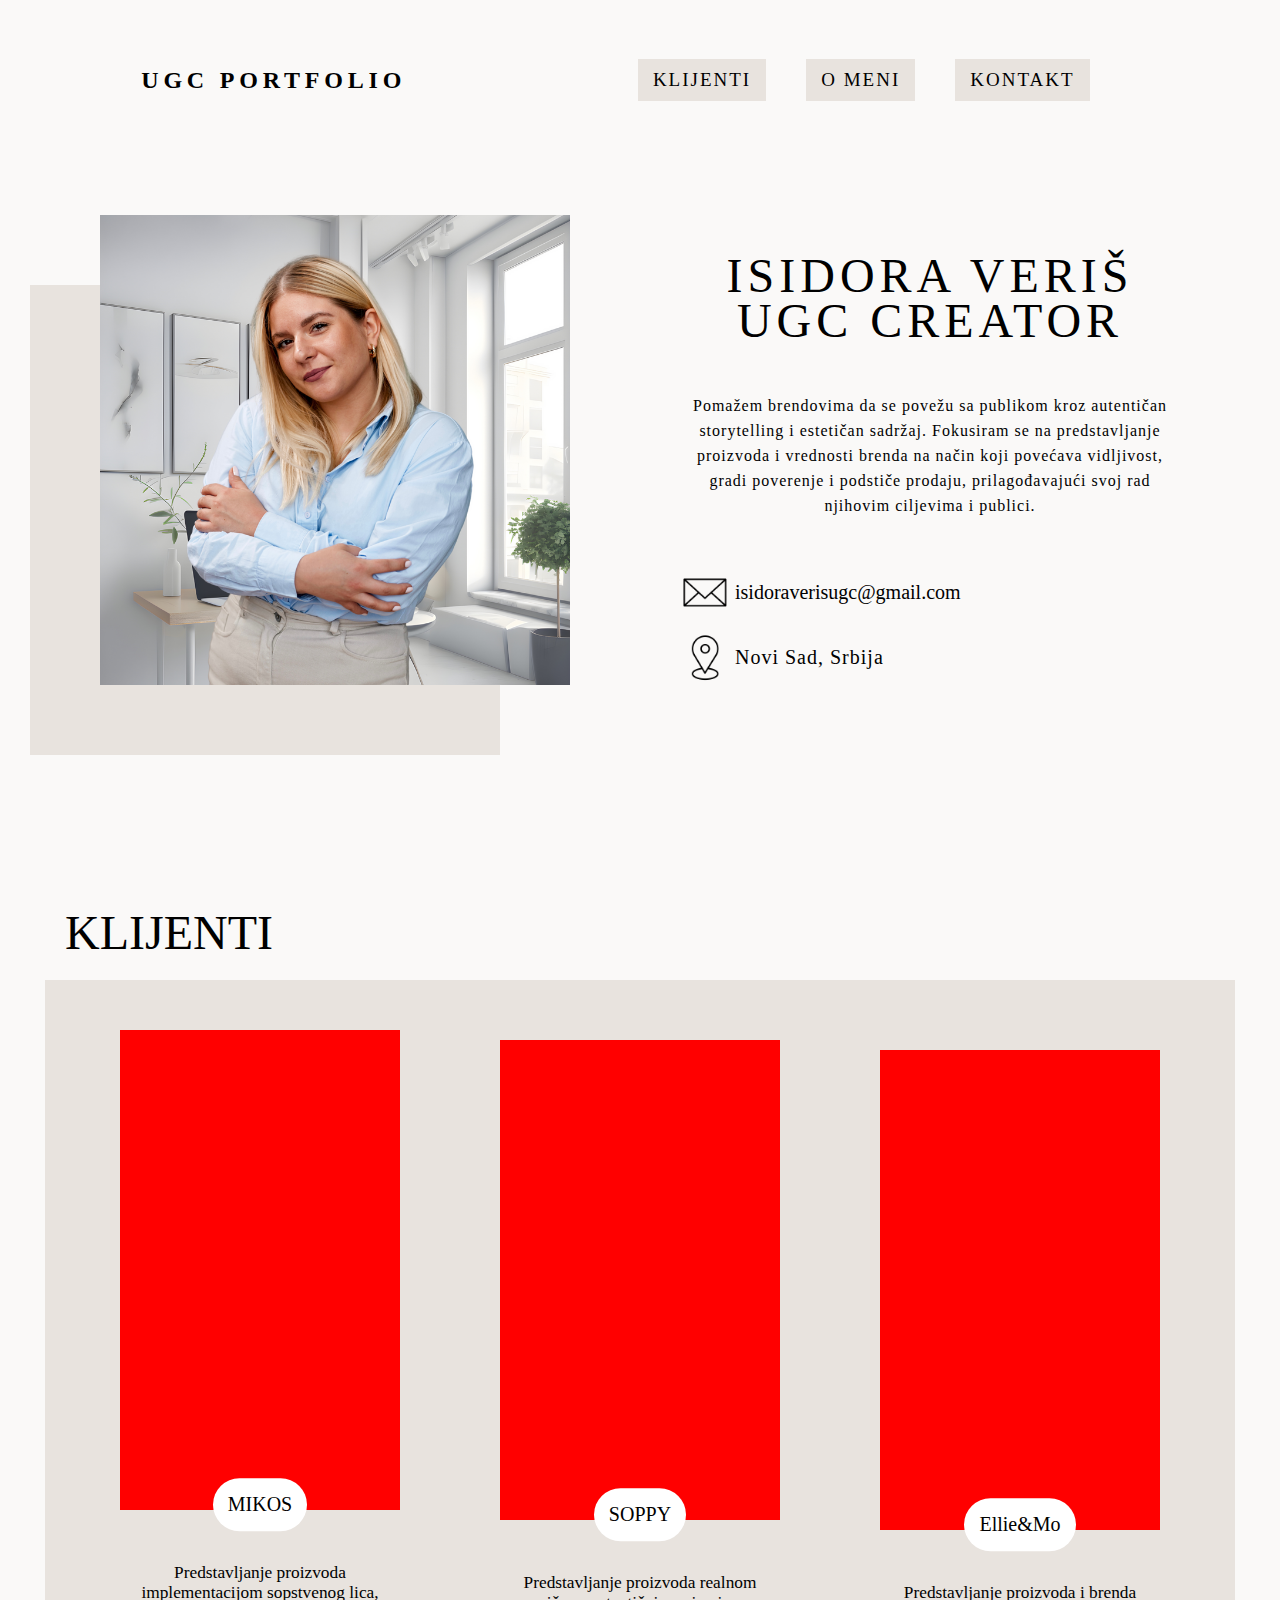
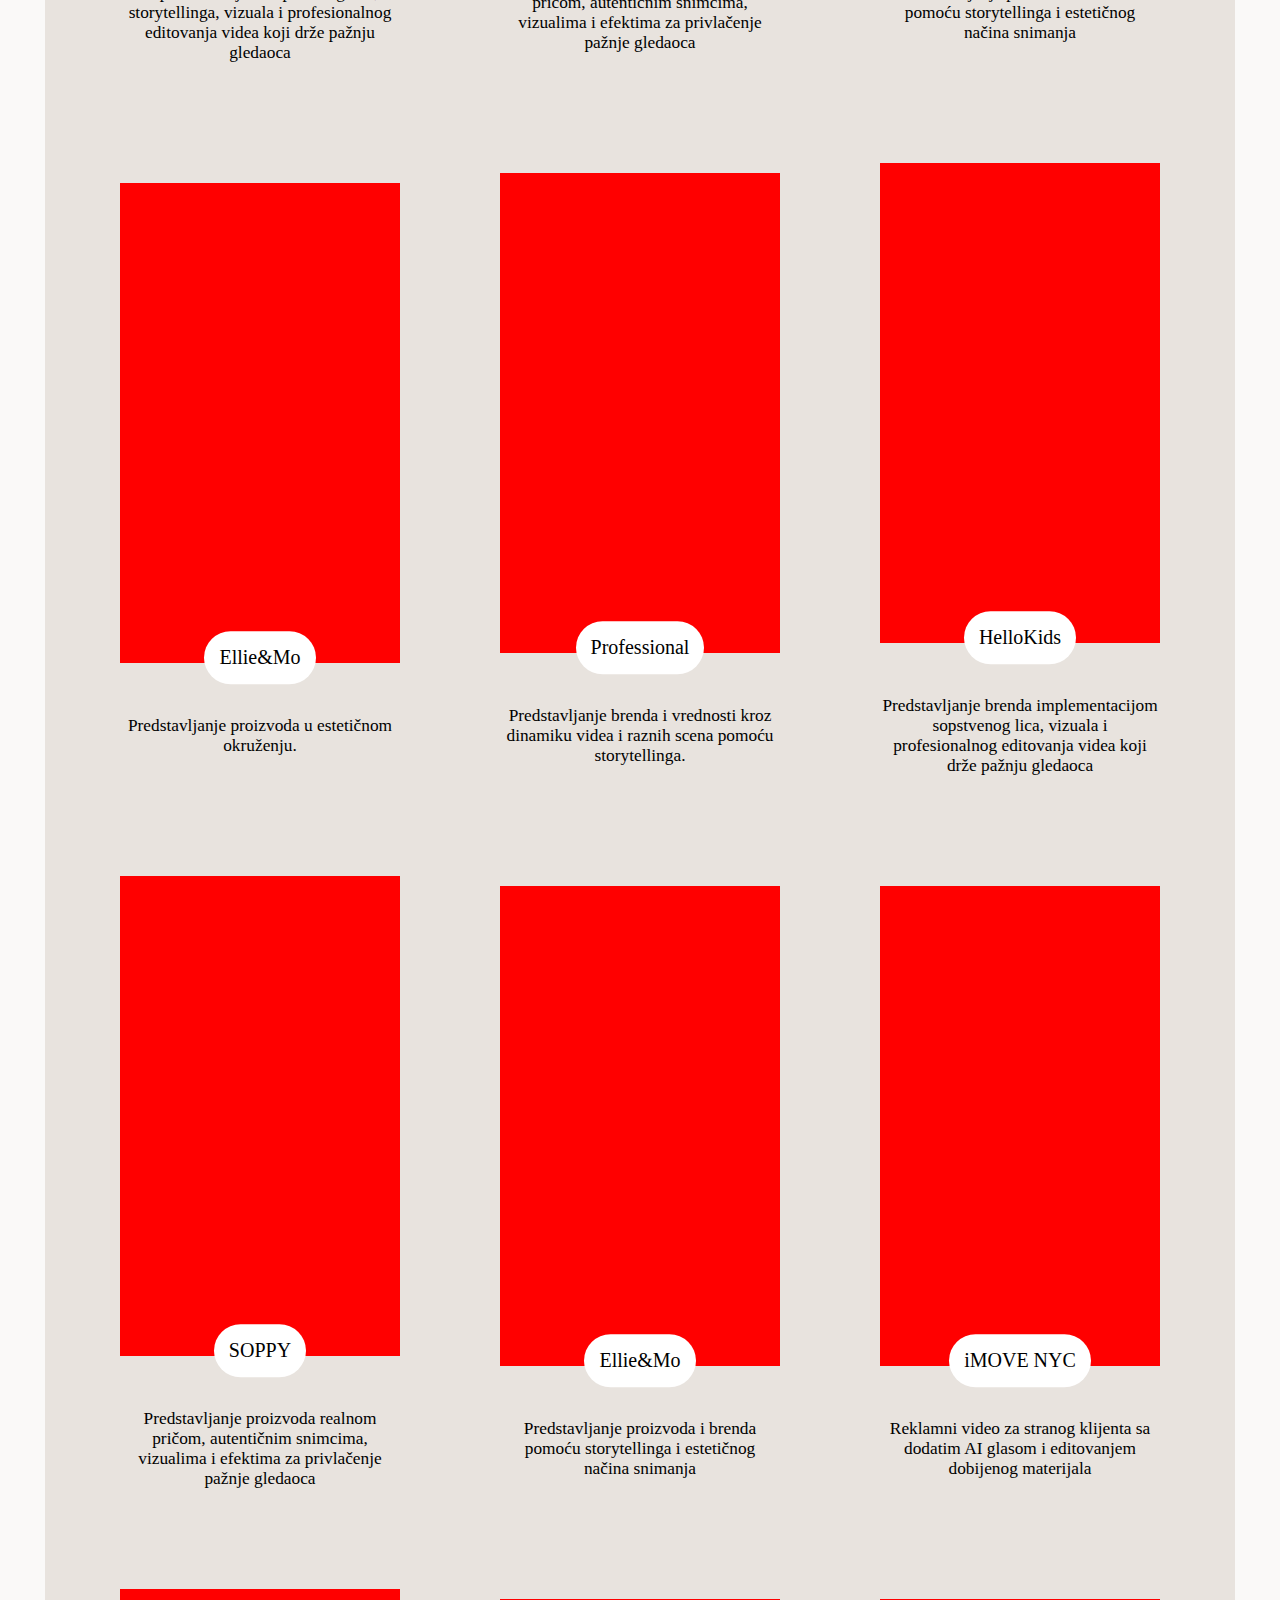
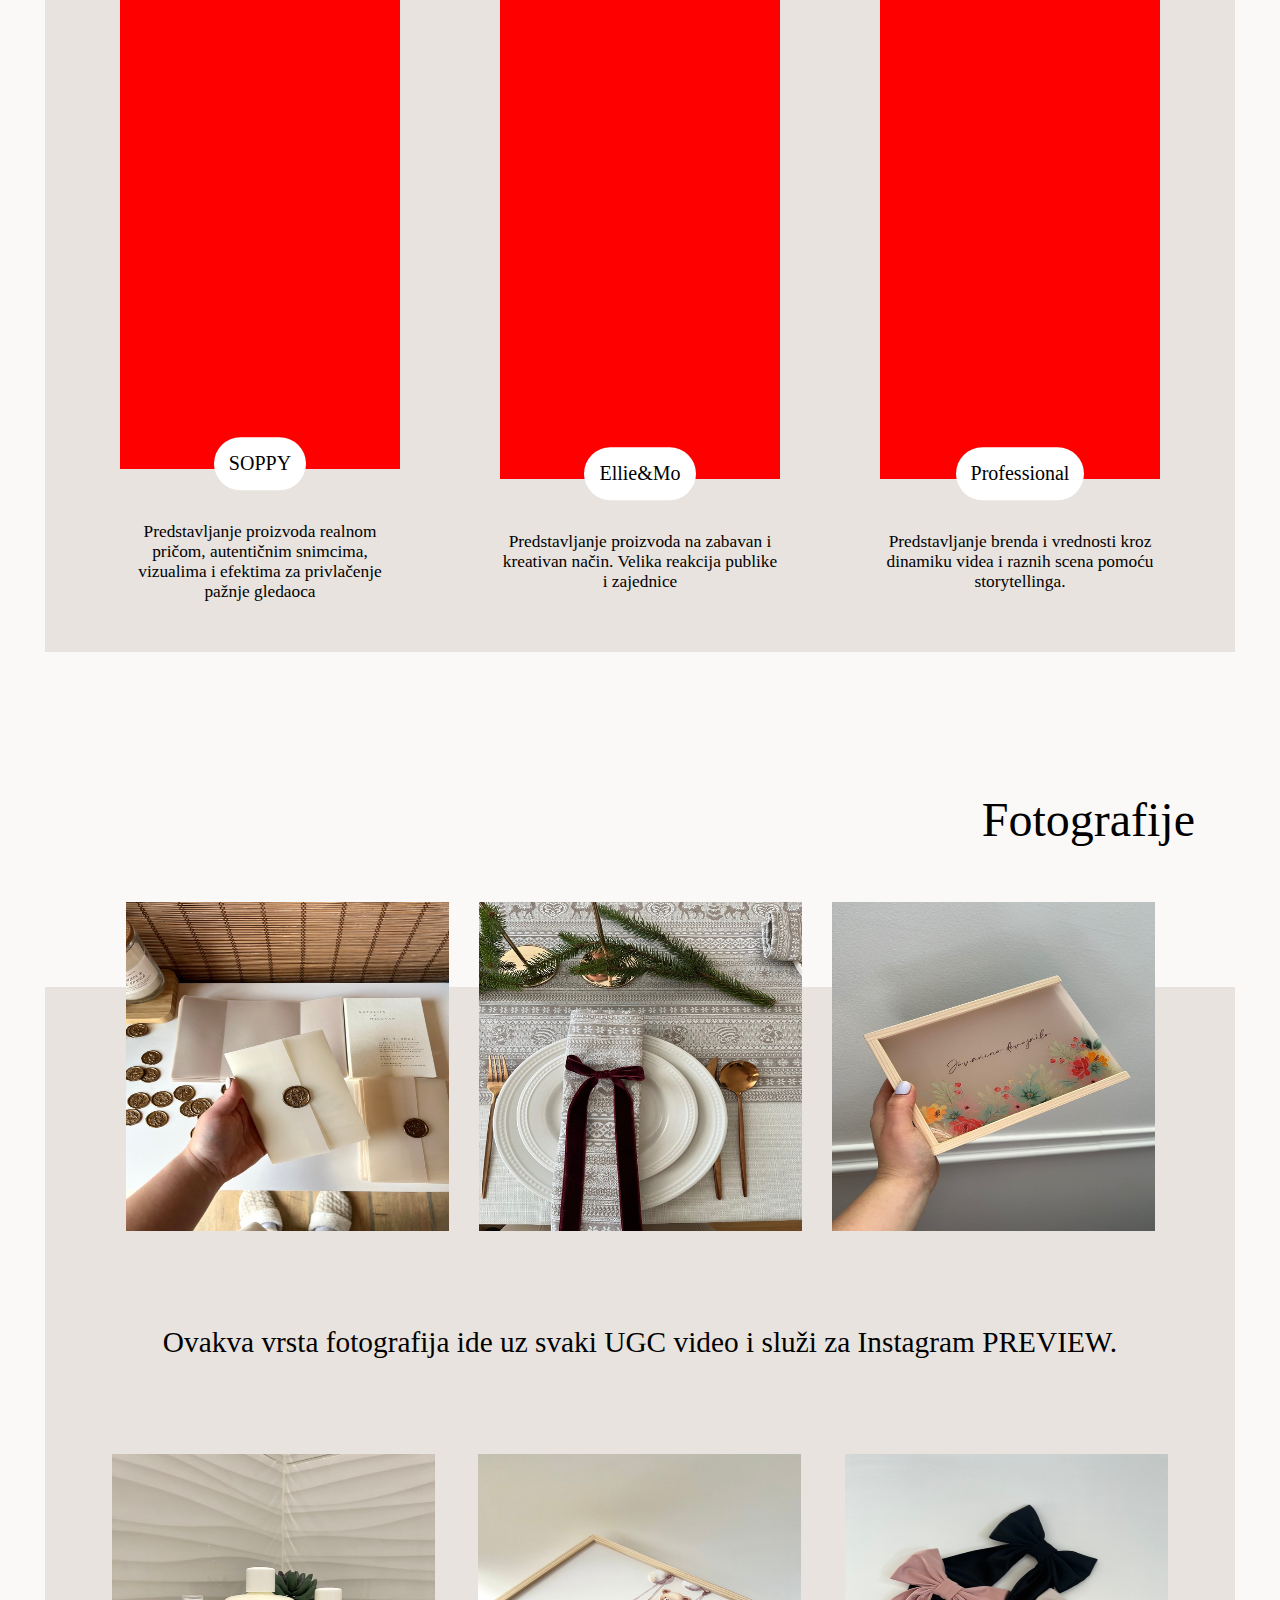
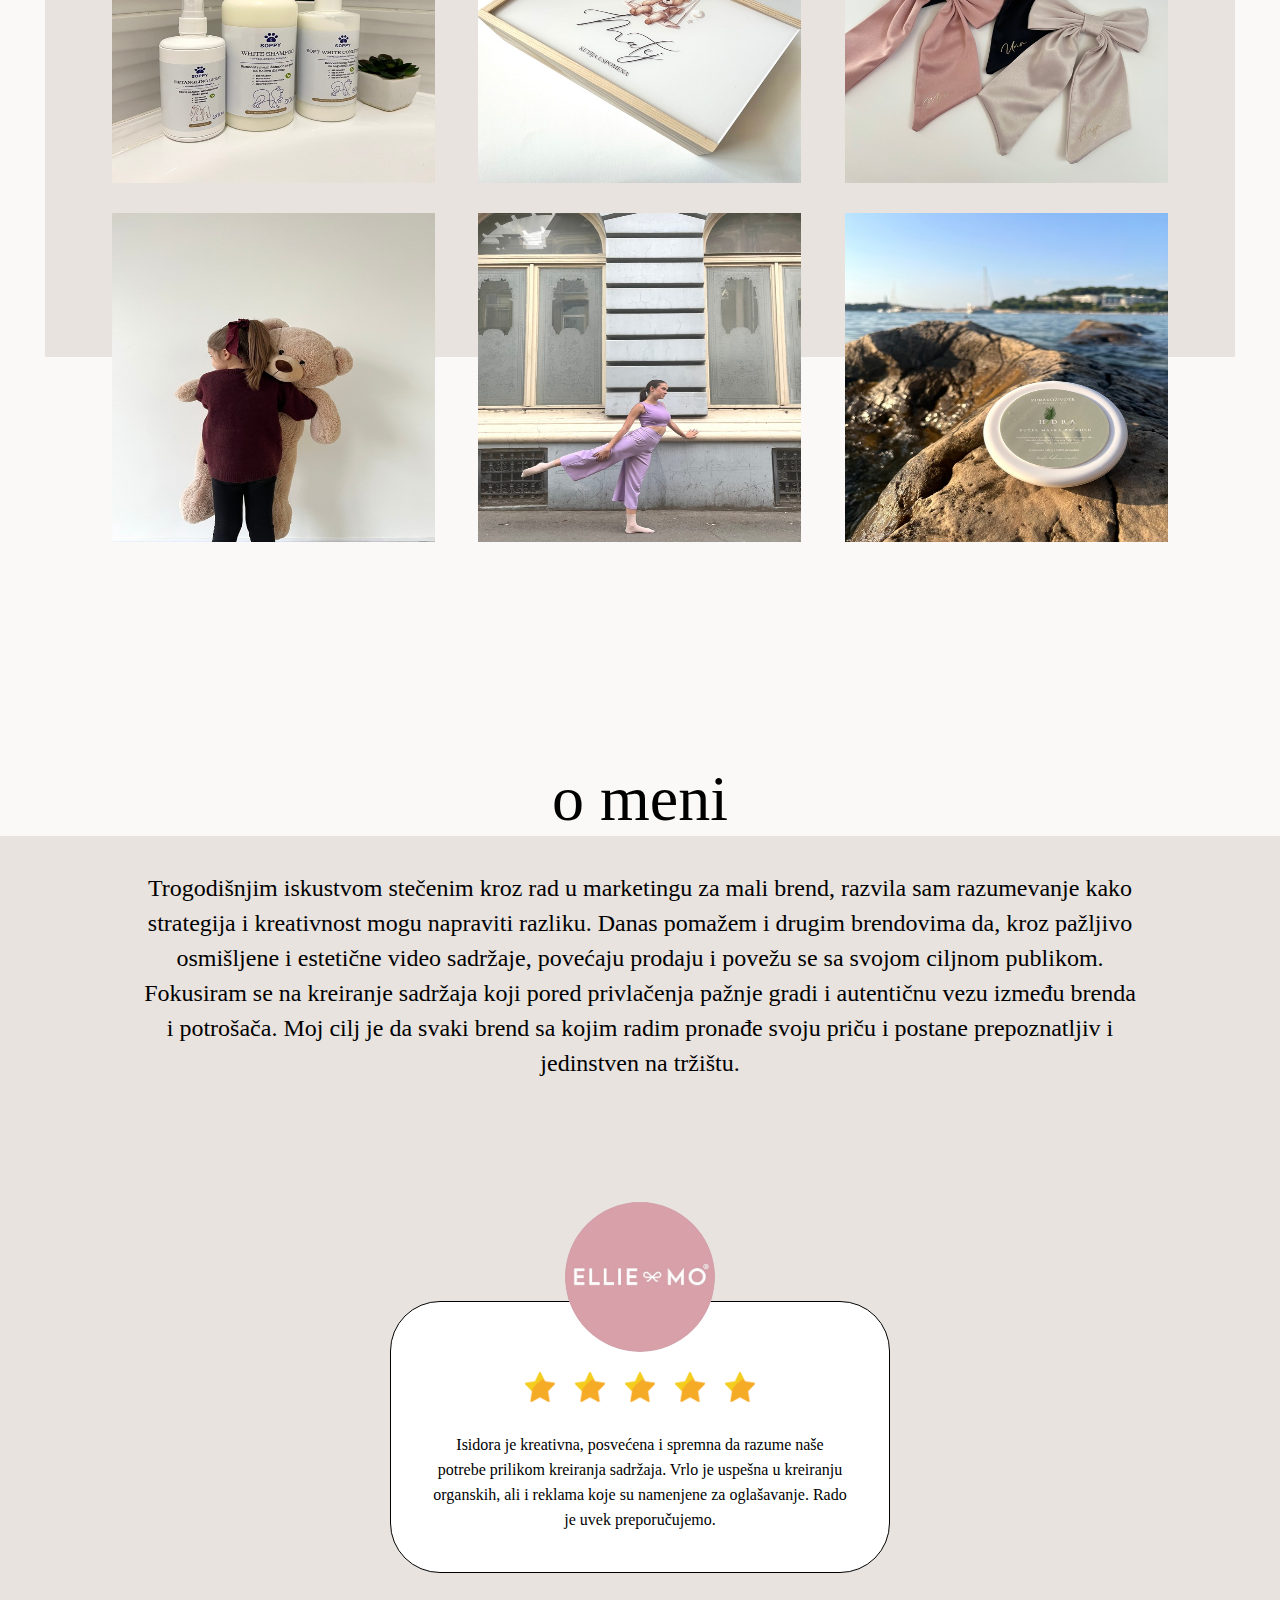
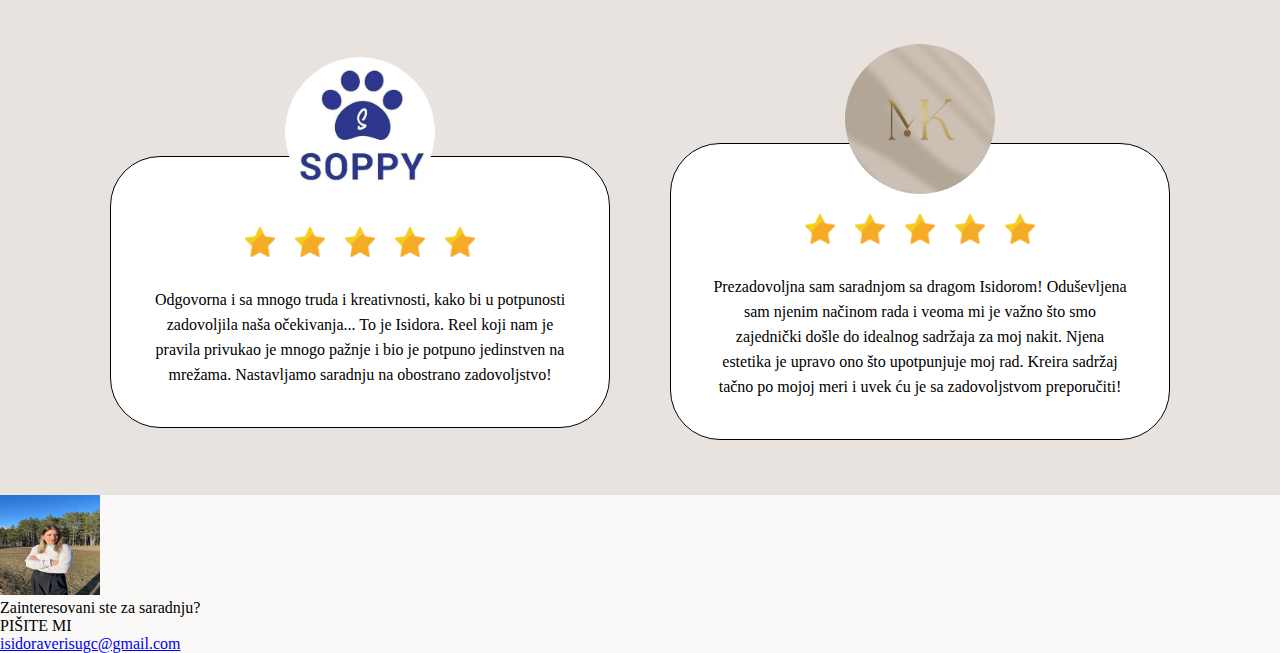
<file: roject-root/index.html>
<!DOCTYPE html>
<html lang="en">
  <head>
    <meta charset="UTF-8" />
    <meta name="viewport" content="width=device-width, initial-scale=1.0" />
    <link rel="stylesheet" href="main.css" />
    <link rel="stylesheet" href="klijenti.css" />
    <link rel="stylesheet" href="fotografije.css" />
    <link rel="stylesheet" href="o-meni.css" />

    <title>Isidoraverisugc</title>
  </head>
  <body>
    <div class="page-wrapper">
      <nav>
        <p>UGC PORTFOLIO</p>
        <menu>
          <button>KLIJENTI</button>
          <button>O MENI</button>
          <button>KONTAKT</button>
        </menu>
      </nav>
      <section class="header">
        <div class="proffile-wrapper">
          <img class="profile" src="/assets/profile.png" alt="Loading..." />
        </div>

        <div class="text">
          <p class="header-txt">ISIDORA VERIŠ<br />UGC CREATOR</p>

          <p>
            Pomažem brendovima da se povežu sa publikom kroz autentičan
            storytelling i estetičan sadržaj. Fokusiram se na predstavljanje
            proizvoda i vrednosti brenda na način koji povećava vidljivost,
            gradi poverenje i podstiče prodaju, prilagođavajući svoj rad
            njihovim ciljevima i publici.
          </p>

          <div class="boo">
            <img src="/assets/mail.png" alt="Loading..." />
            <a href="mailto:isidoraverisugc@gmail.com"
              >isidoraverisugc@gmail.com</a
            >
          </div>
          <div class="boo">
            <img src="/assets/location.png" alt="Loading..." />
            <p>Novi Sad, Srbija</p>
          </div>
        </div>
      </section>

      <div class="klijenti">
        <p class="klijenti-header">KLIJENTI</p>

        <div class="klijenti-holder">
          <div class="single-klijenti">
            <video src="#nekivideo"></video>
            <p>MIKOS</p>
            <p>
              Predstavljanje proizvoda implementacijom sopstvenog lica,
              storytellinga, vizuala i profesionalnog editovanja videa koji drže
              pažnju gledaoca
            </p>
          </div>
          <div class="single-klijenti">
            <video src="#nekivideo"></video>
            <p>SOPPY</p>
            <p>
              Predstavljanje proizvoda realnom pričom, autentičnim snimcima,
              vizualima i efektima za privlačenje pažnje gledaoca
            </p>
          </div>
          <div class="single-klijenti">
            <video src="#nekivideo"></video>
            <p>Ellie&Mo</p>
            <p>
              Predstavljanje proizvoda i brenda pomoću storytellinga i
              estetičnog načina snimanja
            </p>
          </div>
          <div class="single-klijenti">
            <video src="#nekivideo"></video>
            <p>Ellie&Mo</p>
            <p>Predstavljanje proizvoda u estetičnom okruženju.</p>
          </div>
          <div class="single-klijenti">
            <video src="#nekivideo"></video>
            <p>Professional</p>
            <p>
              Predstavljanje brenda i vrednosti kroz dinamiku videa i raznih
              scena pomoću storytellinga.
            </p>
          </div>
          <div class="single-klijenti">
            <video src="#nekivideo"></video>
            <p>HelloKids</p>
            <p>
              Predstavljanje brenda implementacijom sopstvenog lica, vizuala i
              profesionalnog editovanja videa koji drže pažnju gledaoca
            </p>
          </div>
          <div class="single-klijenti">
            <video src="#nekivideo"></video>
            <p>SOPPY</p>
            <p>
              Predstavljanje proizvoda realnom pričom, autentičnim snimcima,
              vizualima i efektima za privlačenje pažnje gledaoca
            </p>
          </div>
          <div class="single-klijenti">
            <video src="#nekivideo"></video>
            <p>Ellie&Mo</p>
            <p>
              Predstavljanje proizvoda i brenda pomoću storytellinga i
              estetičnog načina snimanja
            </p>
          </div>
          <div class="single-klijenti">
            <video src="#nekivideo"></video>
            <p>iMOVE NYC</p>
            <p>
              Reklamni video za stranog klijenta sa dodatim AI glasom i
              editovanjem dobijenog materijala
            </p>
          </div>
          <div class="single-klijenti">
            <video src="#nekivideo"></video>
            <p>SOPPY</p>
            <p>
              Predstavljanje proizvoda realnom pričom, autentičnim snimcima,
              vizualima i efektima za privlačenje pažnje gledaoca
            </p>
          </div>
          <div class="single-klijenti">
            <video src="#nekivideo"></video>
            <p>Ellie&Mo</p>
            <p>
              Predstavljanje proizvoda na zabavan i kreativan način. Velika
              reakcija publike i zajednice
            </p>
          </div>
          <div class="single-klijenti">
            <video src="#nekivideo"></video>
            <p>Professional</p>
            <p>
              Predstavljanje brenda i vrednosti kroz dinamiku videa i raznih
              scena pomoću storytellinga.
            </p>
          </div>
        </div>
      </div>

      <div class="fotografije">
        <p class="fotografije-header">Fotografije</p>
        <div class="img-box">
          <div class="img-holder">
            <img src="/assets/img1.jpg" alt="Loading..." />
            <img src="/assets/img2.jpg" alt="Loading..." />
            <img src="/assets/img3.jpg" alt="Loading..." />
          </div>
          <p>
            Ovakva vrsta fotografija ide uz svaki UGC video i služi za Instagram
            PREVIEW.
          </p>
          <div class="img-holder">
            <img src="/assets/img4.jpg" alt="Loading..." />
            <img src="/assets/img5.jpg" alt="Loading..." />
            <img src="/assets/img6.jpg" alt="Loading..." />
            <img src="/assets/img7.jpg" alt="Loading..." />
            <img src="/assets/img8.jpg" alt="Loading..." />
            <img src="/assets/img9.jpg" alt="Loading..." />
          </div>
        </div>
      </div>
    </div>

    <div class="o-meni">
      <p class="o-meni-header">o meni</p>

      <div class="o-meni-content">
        <div class="page-wrapper">
          <p>
            Trogodišnjim iskustvom stečenim kroz rad u marketingu za mali brend,
            razvila sam razumevanje kako strategija i kreativnost mogu napraviti
            razliku. Danas pomažem i drugim brendovima da, kroz pažljivo
            osmišljene i estetične video sadržaje, povećaju prodaju i povežu se
            sa svojom ciljnom publikom. Fokusiram se na kreiranje sadržaja koji
            pored privlačenja pažnje gradi i autentičnu vezu između brenda i
            potrošača. Moj cilj je da svaki brend sa kojim radim pronađe svoju
            priču i postane prepoznatljiv i jedinstven na tržištu.
          </p>

          <div class="comments">

            <div class="single-comment">
              <img class="img-profile" src="/assets/ellie-mo.jpg" alt="Loaging..." />
              <div class="stars">
                <img src="/assets/star.png" alt="Loading..." />
                <img src="/assets/star.png" alt="Loading..." />
                <img src="/assets/star.png" alt="Loading..." />
                <img src="/assets/star.png" alt="Loading..." />
                <img src="/assets/star.png" alt="Loading..." />
              </div>
              <p>
                Isidora je kreativna, posvećena i spremna da razume naše potrebe
                prilikom kreiranja sadržaja. Vrlo je uspešna u kreiranju
                organskih, ali i reklama koje su namenjene za oglašavanje. Rado
                je uvek preporučujemo.
              </p>
            </div>

            <div class="comment-box">
              <div class="single-comment">
                <img class="img-profile" src="/assets/soppy.jpg" alt="Loaging..." />
                <div class="stars">
                  <img src="/assets/star.png" alt="Loading..." />
                  <img src="/assets/star.png" alt="Loading..." />
                  <img src="/assets/star.png" alt="Loading..." />
                  <img src="/assets/star.png" alt="Loading..." />
                  <img src="/assets/star.png" alt="Loading..." />
                </div>
                <p>
                  Odgovorna i sa mnogo truda i kreativnosti, kako bi u
                  potpunosti zadovoljila naša očekivanja... To je Isidora. Reel
                  koji nam je pravila privukao je mnogo pažnje i bio je potpuno
                  jedinstven na mrežama. Nastavljamo saradnju na obostrano
                  zadovoljstvo!
                </p>
              </div>

              <div class="single-comment">
                <img class="img-profile" src="/assets/MK.jpg" alt="Loaging..." />
                <div class="stars">
                  <img src="/assets/star.png" alt="Loading..." />
                  <img src="/assets/star.png" alt="Loading..." />
                  <img src="/assets/star.png" alt="Loading..." />
                  <img src="/assets/star.png" alt="Loading..." />
                  <img src="/assets/star.png" alt="Loading..." />
                </div>
                <p>
                  Prezadovoljna sam saradnjom sa dragom Isidorom! Oduševljena
                  sam njenim načinom rada i veoma mi je važno što smo zajednički
                  došle do idealnog sadržaja za moj nakit. Njena estetika je
                  upravo ono što upotpunjuje moj rad. Kreira sadržaj tačno po
                  mojoj meri i uvek ću je sa zadovoljstvom preporučiti!
                </p>
              </div>
            </div>
          </div>
        </div>
      </div>
    </div>
    <div class="footer">
      <img src="/assets/profile2.jpg" alt="Loading..." />
      <div class="txt-box">
        <p>Zainteresovani ste za saradnju?</p>
        <p>PIŠITE MI</p>
        <a href="mailto:isidoraverisugc@gmail.com">isidoraverisugc@gmail.com</a>
      </div>
    </div>
  </body>
</html>
</file>
<file: roject-root/main.css>
* {
    margin: 0;
    padding: 0;
    box-sizing: border-box;
    font-family: Georgia, Times New Roman, serif;

}

img {
    width: 100px;
    height: 100px;
}

body {
    background-color: #faf9f8;
}

.page-wrapper {
    max-width: 1200px;
    margin: 0 auto;
    padding: 5px;
}

nav {
    height: 150px;
    display: flex;
    justify-content: space-around;
    align-items: center;
    flex-wrap: wrap;
    padding: 5px;
    text-align: center;

}

nav p {
    align-items: center;
    font-size: 1.5em;
    font-weight: 600;
    letter-spacing: 0.2em;
    font-size: none;
    text-decoration: none;
}

nav menu {
    display: flex;
    justify-content: center;
    align-items: center;
    flex-wrap: wrap;
    width: 550px;

}

/* button responsive  */

nav menu button {
    font-size: 19px;
    margin: 20px;
    padding: 10px 15px;
    letter-spacing: 2px;
    border: none;
    background-color: #e8e3de;

}

nav menu button:active {
    background-color: #b9b5b0;

}

section.header {
    margin-top: 10px;
    display: flex;
    justify-content: space-between;
    align-items: center;
    flex-wrap: wrap;

}

/* img responsive  */
section.header .proffile-wrapper {
    position: relative;
    width: 470px;
    height: 470px;
    display: block;

    margin: 50px auto;

}

section.header img.profile {
    width: 100%;
    height: 100%;
    display: block;
    z-index: 1;
}

section.header .proffile-wrapper::after {
    content: "";
    display: block;

    width: 470px;
    height: 470px;

    display: block;
    background-color: #e8e3de;
    position: absolute;
    top: 70px;
    left: -70px;

    z-index: -1;
}

section.header .text {
    margin: 0 auto;
    display: flex;
    flex-direction: column;
    justify-content: center;
    align-items: start;
    max-width: 500px;
    font-family: Georgia, Times New Roman, serif;



}

section.header .text p.header-txt {
    margin: 50px auto;
    font-size: 3em;
    text-align: center;
    letter-spacing: 5px;
    line-height: 45px;


}

section.header .text p {
    font-size: 1em;
    font-weight: 400;
    text-align: center;
    margin-bottom: 50px;
    line-height: 25px;
    letter-spacing: 1px;

}

section.header .text .boo {
    display: flex;
    align-items: center;
    text-align: start;
    max-width: 350px;
    margin-bottom: 15px;

}

section.header .text .boo img {
    width: 50px;
    height: 50px;
}

section.header .text .boo a,
section.header .text .boo p {
    margin: 5px;
    font-size: 15pt;
    text-decoration: none;
    color: black;
}
</file>
<file: roject-root/klijenti.css>
.klijenti {
    margin-top: 150px;
}

.klijenti p.klijenti-header {
    padding: 20px;
    font-size: 3em;
    font-weight: none;
}

.klijenti-holder {
    background-color: #e8e3de;
    display: flex;
    max-width: 1200px;
    flex-wrap: wrap;
    justify-content: center;
    align-items: center;
}

.single-klijenti {
    max-width: 280px;
    display: flex;
    flex-direction: column;
    justify-content: space-between;
    margin: 50px;
    text-align: center;

}

.single-klijenti video {
    background-color: red;
    width: 100%;
    height: 480px;
}

.single-klijenti :nth-child(2) {
    background-color: white;
    font-size: 15pt;
    max-width: 200px;
    margin: 0 auto;
    padding: 15px;
    border-radius: 50px;
    position: relative;
    top: 60%;
    transform: translateY(-60%);

}

.single-klijenti :nth-child(3) {
    font-size: 13pt;

}
</file>
<file: roject-root/fotografije.css>
.fotografije {
  margin-top: 100px;
}

.fotografije p.fotografije-header {
  text-align: end;
  font-size: 3em;
  padding: 40px;
}

.fotografije .img-box {
  display: flex;
  flex-direction: column;
  justify-content: center;
  align-items: center;
  max-width: 1200px;
  position: relative;
}

.fotografije .img-box::before {
  content: "";
  display: block;
  background-color: #e8e3de;
  width: 100%;
  height: calc(100% - 300px);
  position: absolute;
  top: 100px;
  z-index: -1;
}

.fotografije .img-holder {
  display: flex;
  justify-content: space-around;
  max-width: 1100px;
  flex-wrap: wrap;
}

.fotografije .img-holder img {
  width: 323px;
  height: 329px;
  margin: 15px;
}

.fotografije p:nth-child(2) {
  font-size: 22pt;
  margin: 80px 0;
}
</file>
<file: roject-root/o-meni.css>
.o-meni {
  margin-top: 200px;
}

p.o-meni-header {
  text-align: center;
  font-size: 4em;
}
.o-meni .o-meni-content {
  width: 100%;
  background-color: #e8e3de;
}
.o-meni .o-meni-content p:nth-child(1) {
  text-align: center;
  font-size: 1.5em;
  line-height: 35px;
  max-width: 1000px;
  margin: 30px auto;
}

.o-meni .o-meni-content .comments {
  display: flex;
  flex-direction: column;
  justify-content: center;
  align-items: center;
  margin: 50px auto;
  max-width: 1200px;
}

.o-meni .o-meni-content .comments .comment-box {
  display: flex;
  flex-direction: row;
  flex-wrap: wrap;
  justify-content: center;
  align-items: center;
  max-width: 100%;
}

.o-meni .o-meni-content .comments .single-comment {

  max-width: 500px;
  display: flex;
  flex-wrap: wrap;
  position: relative;
  border-radius: 50px;
  padding: 40px;
  margin-top: 170px;
  margin-left: 30px;
  margin-right: 30px;
  background-color: white;
  box-sizing: border-box;
  border: 1px solid black;


}
.o-meni .o-meni-content .comments .single-comment .img-profile {
  width: 150px;
  height: 150px;
  position: absolute;
  top: -160px;
  left: 50%;
  transform: translate(-50%, 60px);
  border-radius: 50%;


}
.o-meni .o-meni-content .comments .single-comment .stars {
  display: flex;
  justify-content: center;
  align-items: center;
  max-width: 400px;
  margin: 20px auto;
}
.o-meni .o-meni-content .comments .single-comment .stars img {
  width: 30px;
  height: 30px;
  margin: 10px;
}
/* responsive font size */
.o-meni .o-meni-content .comments .single-comment p{
    text-align: center;
    line-height: 25px;
    font-size: 1em;
}
</file>
